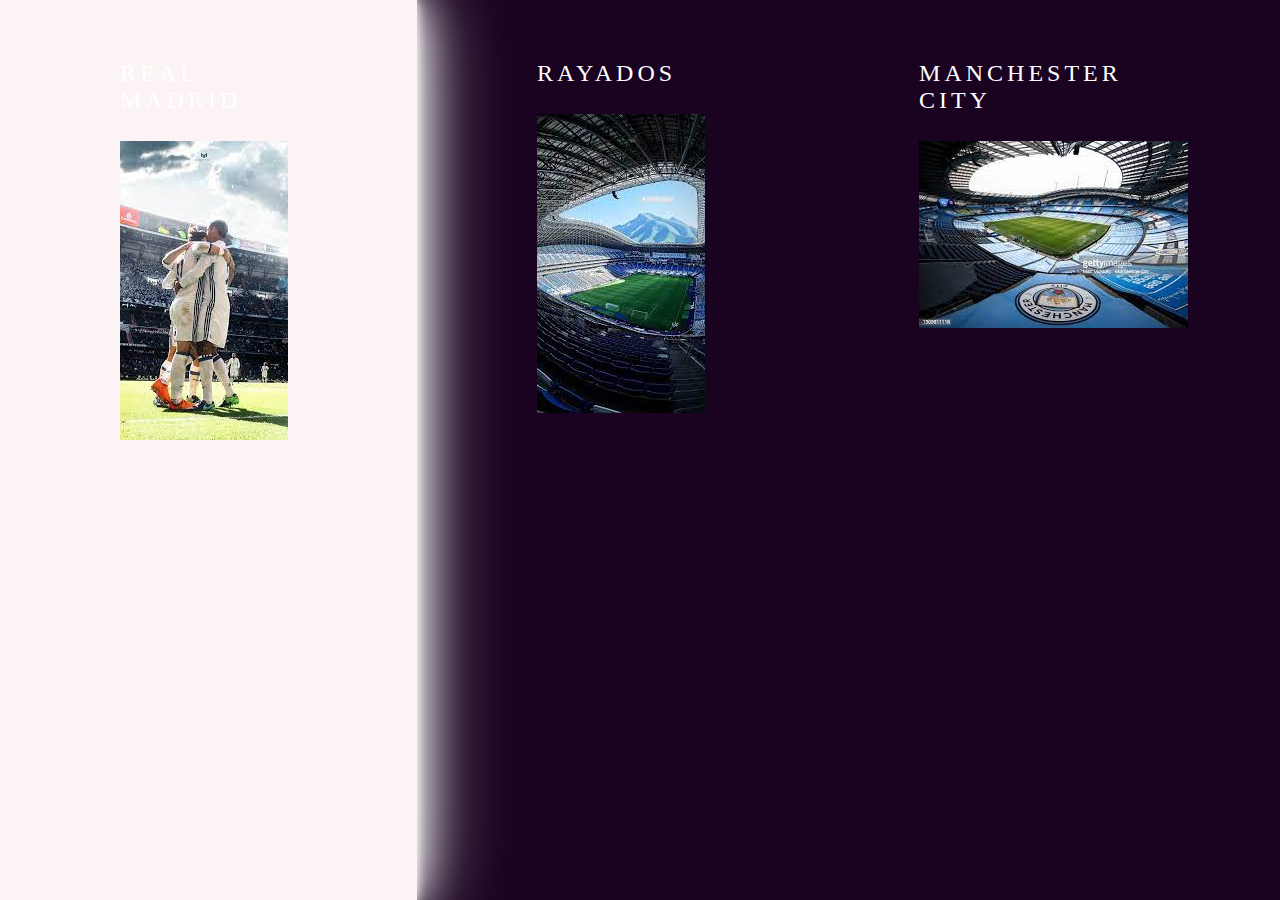
<file: index.html>
<!DOCTYPE html>
<html lang="es">
<head>
    <meta charset="UTF-8">
    <meta name="viewport" content="width=device-width, user-scalable=no, initial-scale=1.0, maximum-scale=1.0, minimum-scale=1.0">
    <title>Botón de Luz de Neón con CSS</title>
    <link rel="stylesheet" href="easy.css">
</head>
<body>
    <a href="real.html" class="btn-neon">
        <span id="span1"></span>
        <span id="span2"></span>
        <span id="span3"></span>
        <span id="span4"></span>
        REAL MADRID
        <br>
        <br>
         <img src="[data-uri]" alt="">
    </a>
    <a href="rayados.html" id="b2">
        <span id="span11"></span>
        <span id="span22"></span>
        <span id="span33"></span>
        <span id="span44"></span>
        RAYADOS
        <br>
        <br>
        <img src="[data-uri]" alt="">
    </a>
    <a href="city.html" id="b3">
        <span id="span111"></span>
        <span id="span222"></span>
        <span id="span333"></span>
        <span id="span444"></span>
        MANCHESTER CITY
        <br><br>
        <img src="[data-uri]" alt="">
    </a>
 
</body>
</html>
</file>
<file: easy.css>
body{
    margin: 0;
    padding: 0;
    display: flex;
    height: 100vh;
    background: #1a0321;
    font-family:consolas;
}
.btn-neon{
    position: relative;
    display: inline-block;
    padding: 60px 120px;
    color: #fff;
    letter-spacing: 4px;
    text-decoration: none;
    font-size: 24px;
    overflow: hidden;
    transition: 0.2s;
}
.btn-neon:hover{
    background: #fcf4f4;
    box-shadow: 0 0 10px #ffffff, 0 0 40px #ffffff, 0 0 80px #ffffff;
    transition-delay: 1s;
 }
.btn-neon span{
    position: absolute;
    display: block;
}
#span1{
    top: 0;
    left: -100%;
    width: 100%;
    height: 2px;
    background: linear-gradient(90deg, transparent,#c3b6b6);
 }
 .btn-neon:hover #span1{
    left: 100%;
    transition: 1s;
}
 #span3{
    bottom: 0;
    right: -100%;
    width: 100%;
    height: 2px;
    background: linear-gradient(270deg, transparent,#c3b6b6);
}
 .btn-neon:hover #span3{
    right: 100%;
    transition: 1s;
    transition-delay: 0.5s;
}
#span2{
    top: -100%;
    right: 0;
    width: 2px;
    height: 100%;
    background: linear-gradient(180deg,transparent,#ffffff);
}
.btn-neon:hover #span2{
    top: 100%;
    transition: 1s;
    transition-delay: 0.25s;
}
#span4{
    bottom: -100%;
    left: 0;
    width: 2px;
    height: 100%;
    background: linear-gradient(360deg,transparent,#ffffff);
}
.btn-neon:hover #span4{
    bottom: 100%;
    transition: 1s;
    transition-delay: 0.75s;
}




#b2{
    position: relative;
    display: inline-block;
    padding: 60px 120px;
    color: #fff;
    letter-spacing: 4px;
    text-decoration: none;
    font-size: 24px;
    overflow: hidden;
    transition: 0.2s;
}
#b2:hover{
    background: #2f2498;
    box-shadow: 0 0 10px #2f2498, 0 0 40px #2f2498, 0 0 80px #2f2498;
    transition-delay: 1s;
 }
#b2 span{
    position: absolute;
    display: block;
}
#span11{
    top: 0;
    left: -100%;
    width: 100%;
    height: 2px;
    background: linear-gradient(90deg, transparent,#30247c);
 }
 #b2:hover #span11{
    left: 100%;
    transition: 1s;
}
 #span33{
    bottom: 0;
    right: -100%;
    width: 100%;
    height: 2px;
    background: linear-gradient(270deg, transparent,#1f38d8);
}
 #b2:hover #span33{
    right: 100%;
    transition: 1s;
    transition-delay: 0.5s;
}
#span22{
    top: -100%;
    right: 0;
    width: 2px;
    height: 100%;
    background: linear-gradient(180deg,transparent,#1906c1);
}
#b2:hover #span22{
    top: 100%;
    transition: 1s;
    transition-delay: 0.25s;
}
#span44{
    bottom: -100%;
    left: 0;
    width: 2px;
    height: 100%;
    background: linear-gradient(360deg,transparent,#131cbc);
}
#b2:hover #span44{
    bottom: 100%;
    transition: 1s;
    transition-delay: 0.75s;
}

#b3{
    position: relative;
    display: inline-block;
    padding: 60px 120px;
    color: #fff;
    letter-spacing: 4px;
    text-decoration: none;
    font-size: 24px;
    overflow: hidden;
    transition: 0.2s;
}
#b3:hover{
    background: #4fccec;
    box-shadow: 0 0 10px hsl(188, 100%, 56%), 0 0 40px #30d9ff, 0 0 80px #72e5ff;
    transition-delay: 1s;
 }
#b3 span{
    position: absolute;
    display: block;
}
#span111{
    top: 0;
    left: -100%;
    width: 100%;
    height: 2px;
    background: linear-gradient(90deg, transparent,#367bea);
 }
 #b3:hover #span11{
    left: 100%;
    transition: 1s;
}
 #span333{
    bottom: 0;
    right: -100%;
    width: 100%;
    height: 2px;
    background: linear-gradient(270deg, transparent,#367bea);
}
 #b3:hover #span333{
    right: 100%;
    transition: 1s;
    transition-delay: 0.5s;
}
#span222{
    top: -100%;
    right: 0;
    width: 2px;
    height: 100%;
    background: linear-gradient(180deg,transparent,#367bea);
}
#b3:hover #span222{
    top: 100%;
    transition: 1s;
    transition-delay: 0.25s;
}
#span444{
    bottom: -100%;
    left: 0;
    width: 2px;
    height: 100%;
    background: linear-gradient(360deg,transparent,#2ddfff);
}
#b3:hover #span444{
    bottom: 100%;
    transition: 1s;
    transition-delay: 0.75s;
}
</file>
